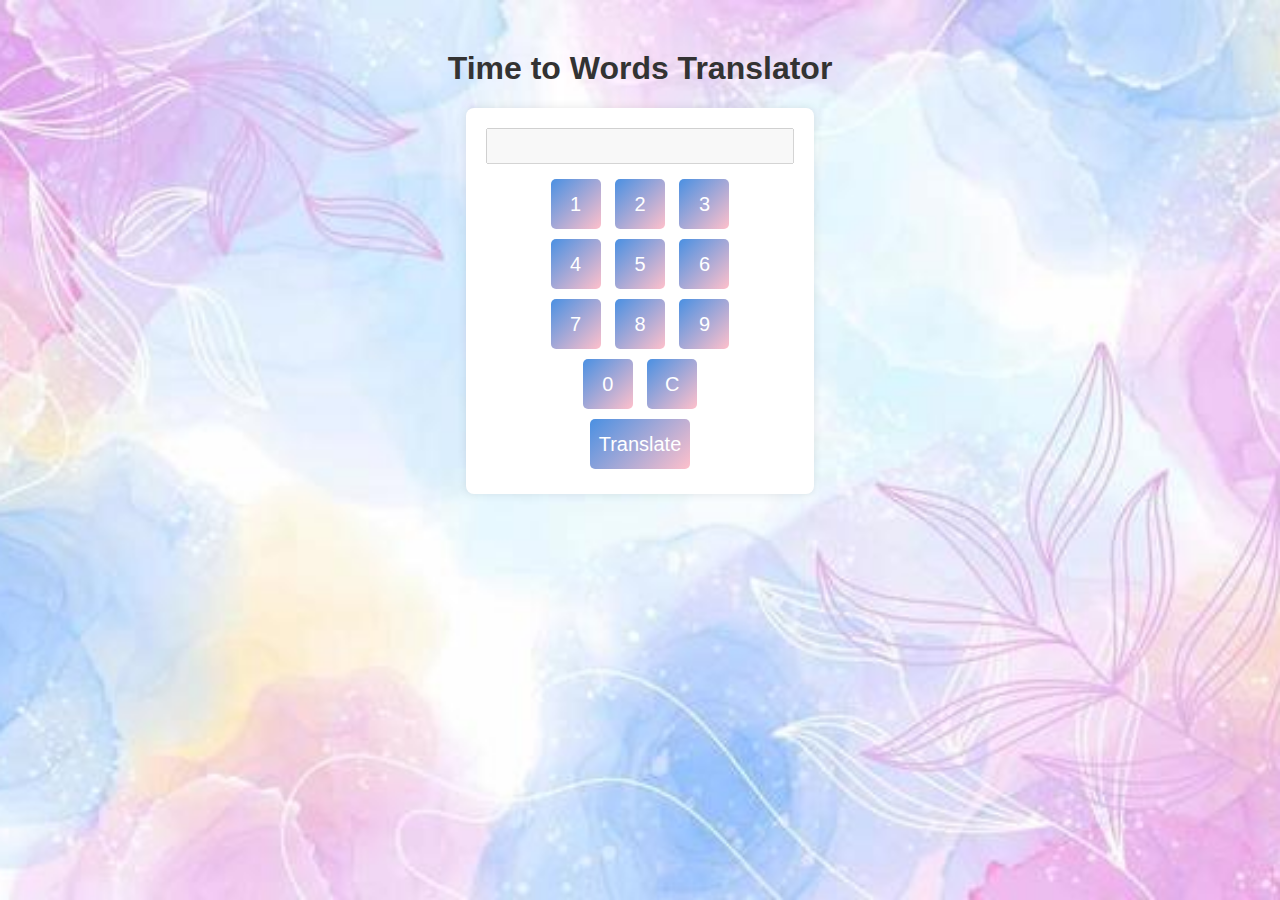
<file: index.html>
<!DOCTYPE html>
<html lang="en">
<head>
    <meta charset="UTF-8">
    <meta name="viewport" content="width=device-width, initial-scale=1.0">
    <title>Time Translator</title>
    <link rel="stylesheet" href="style.css">
</head>
<body>
    <h1>Time to Words Translator</h1>
    <div>
        <input type="text" id="timeinput" disabled><br>
        <button onClick="pressDigit('1')">1</button>
        <button onClick="pressDigit('2')">2</button>
        <button onClick="pressDigit('3')">3</button><br>
        <button onClick="pressDigit('4')">4</button>
        <button onClick="pressDigit('5')">5</button>
        <button onClick="pressDigit('6')">6</button><br>
        <button onClick="pressDigit('7')">7</button>
        <button onClick="pressDigit('8')">8</button>
        <button onClick="pressDigit('9')">9</button><br>
        <button onClick="pressDigit('0')">0</button>
        <button onClick="clearDisplay()">C</button><br>
        <button class="translate" onClick="translateTimeToWords()">Translate</button>
    </div>
    <script src="time.js"></script>
</body>
</html>
</file>
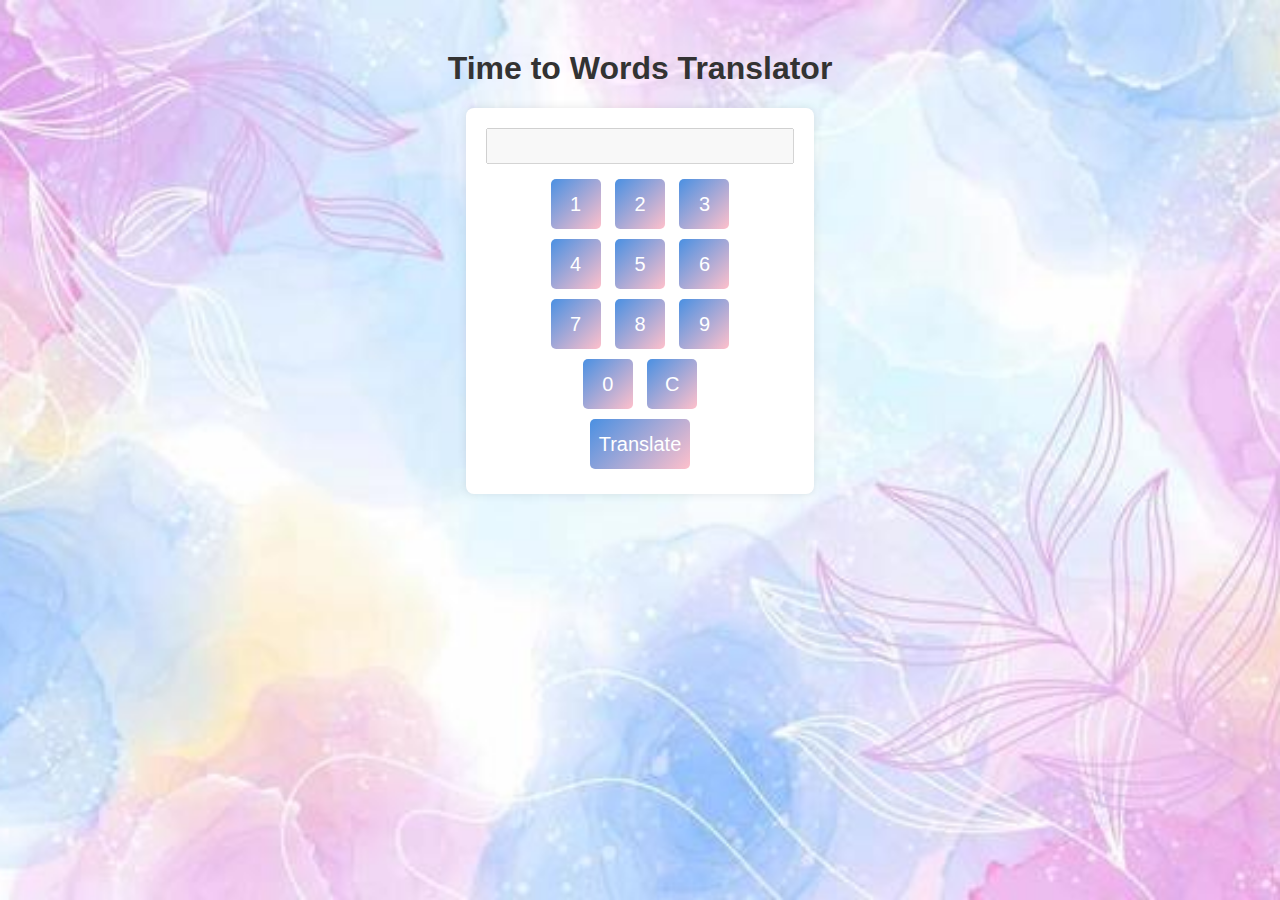
<file: time.html>
<!DOCTYPE html>
<html lang="en">
<head>
    <meta charset="UTF-8">
    <meta name="viewport" content="width=device-width, initial-scale=1.0">
    <title>Time Translator</title>
    <link rel="stylesheet" href="style.css">
</head>
<body>
    <h1>Time to Words Translator</h1>
    <div>
        <input type="text" id="timeinput" disabled><br>
        <button onClick="pressDigit('1')">1</button>
        <button onClick="pressDigit('2')">2</button>
        <button onClick="pressDigit('3')">3</button><br>
        <button onClick="pressDigit('4')">4</button>
        <button onClick="pressDigit('5')">5</button>
        <button onClick="pressDigit('6')">6</button><br>
        <button onClick="pressDigit('7')">7</button>
        <button onClick="pressDigit('8')">8</button>
        <button onClick="pressDigit('9')">9</button><br>
        <button onClick="pressDigit('0')">0</button>
        <button onClick="clearDisplay()">C</button><br>
        <button class="translate" onClick="translateTimeToWords()">Translate</button>
    </div>
    <script src="index.js"></script>
</body>
</html>
</file>
<file: style.css>
body {
    font-family: Arial, sans-serif;
    text-align: center;
    background: url('bg.jpg') no-repeat center center fixed;
    background-size: cover;
    margin-top: 50px;
}

h1 {
    color: #333;
}

div {
    display: inline-block;
    background: #fff;
    padding: 20px;
    border-radius: 8px;
    box-shadow: 0 0 10px rgba(0, 0, 0, 0.1);
}

input {
    width: 300px;
    height: 30px;
    font-size: 20px;
    text-align: center;
    margin-bottom: 10px;
}

button {
    width: 50px;
    height: 50px;
    font-size: 20px;
    margin: 5px;
    background: linear-gradient(135deg, #4a90e2, #FFC0CB);
    color: white;
    border: none;
    border-radius: 5px;
    cursor: pointer;
    transition: background 0.3s ease;
}

button.translate {
    width: 100px;
}

button:hover {
    background: linear-gradient(135deg, #3e8cbd, #FFC0CB);
}

button:active {
    background: linear-gradient(135deg, #357ab8, #FFC0CB); 
}
</file>
